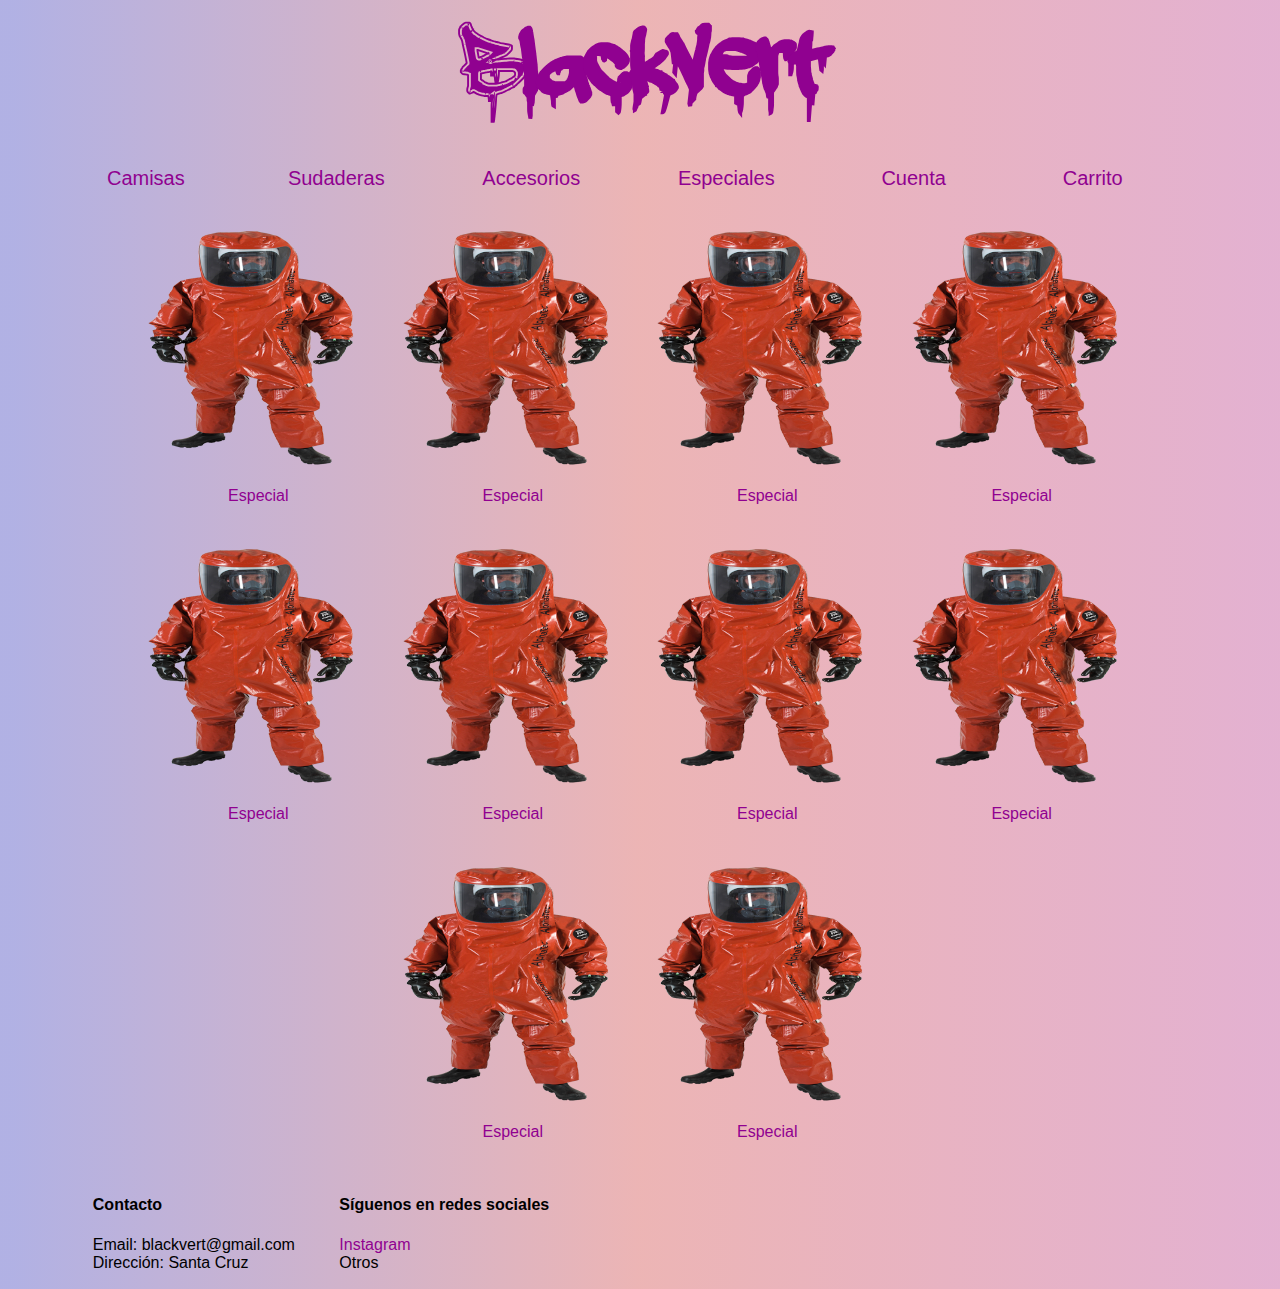
<file: ropa/especiales.html>
<html lang="es">
<head>
    <meta charset="UTF-16">
    <meta name="viewport" content="width=device-width, initial-scale=1.0">
    <title>Blackvert Store</title>
    <link rel="stylesheet" href="../config/css/main.css">
    <link rel="stylesheet" href="../config/css/especiales.css">
</head>
<body>
    <header class="top">
        <h1 id="Blackvert"><a href="../index.html">Blackvert</a></h1>
        <nav class="top_menu">
            <input type="checkbox" id="menu_check">
            <div class="menu_movil">
                <ul id="nav_main">
                    <li><a href="../ropa/camisas.html">Camisas</a></li>
                    <li><a href="../ropa/sudaderas.html">Sudaderas</a></li>
                    <li><a href="../ropa/accesorios.html">Accesorios</a></li>
                    <li><a href="../ropa/especiales.html">Especiales</a></li>
                    <li><a href="../user/login.html">Cuenta</a></li>
                    <li><a href="../user/carrito.html">Carrito</a></li>
                </ul>
            </div>
        </nav>
    </header>
    <left class="left"></left>
    <section class="main">
        <a href="../index.html">
            <article class="main_articulo">
                <img alt="prueba" src="../resources/images/Especial.png"/>
                <p>Especial</p>
            </article>
        </a>
        <a href="../index.html">
            <article class="main_articulo">
                <img alt="prueba" src="../resources/images/Especial.png"/>
                <p>Especial</p>
            </article>
        </a>
        <a href="../index.html">
            <article class="main_articulo">
                <img alt="prueba" src="../resources/images/Especial.png"/>
                <p>Especial</p>
            </article>
        </a>
        <a href="../index.html">
            <article class="main_articulo">
                <img alt="prueba" src="../resources/images/Especial.png"/>
                <p>Especial</p>
            </article>
        </a>
        <a href="../index.html">
            <article class="main_articulo">
                <img alt="prueba" src="../resources/images/Especial.png"/>
                <p>Especial</p>
            </article>
        </a>
        <a href="../index.html">
            <article class="main_articulo">
                <img alt="prueba" src="../resources/images/Especial.png"/>
                <p>Especial</p>
            </article>
        </a>
        <a href="../index.html">
            <article class="main_articulo">
                <img alt="prueba" src="../resources/images/Especial.png"/>
                <p>Especial</p>
            </article>
        </a>
        <a href="../index.html">
            <article class="main_articulo">
                <img alt="prueba" src="../resources/images/Especial.png"/>
                <p>Especial</p>
            </article>
        </a>
        <a href="../index.html">
            <article class="main_articulo">
                <img alt="prueba" src="../resources/images/Especial.png"/>
                <p>Especial</p>
            </article>
        </a>
        <a href="../index.html">
            <article class="main_articulo">
                <img alt="prueba" src="../resources/images/Especial.png"/>
                <p>Especial</p>
            </article>
        </a>
        
    </section>
    <right class="right"></right>
    <footer class="footer">
        <ul class="foo_apartados">
            <ul id="foo_contacto">
                <li><h4>Contacto</h4></li>
                <li>Email: blackvert@gmail.com</li>
                <li>Dirección: Santa Cruz</li>
            </ul>
            <ul id="foo_redes">
                <li><h4>Síguenos en redes sociales</h4></li>
                <li><a href="https://www.instagram.com/blackvert_st/">Instagram</i></a></li>
                <li>Otros</li>
            </ul>
        </ul>
    </footer>
</body>
</file>
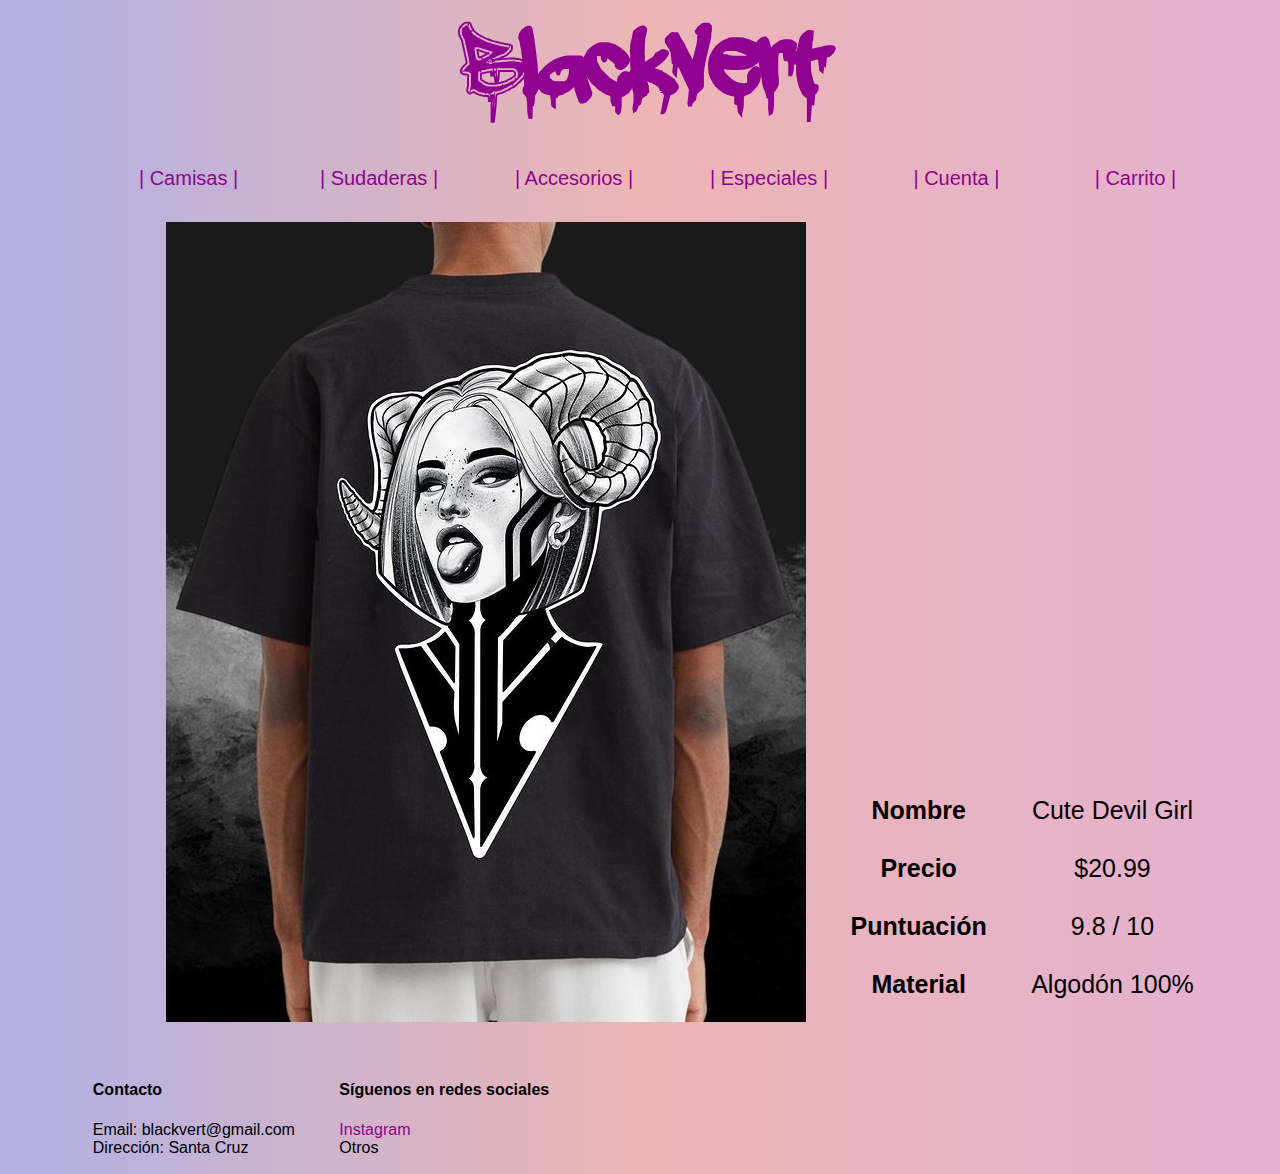
<file: temp.html/camisa.temp.html>
<html lang="es">
<head>
    <meta charset="UTF-16">
    <title>Blackvert Store</title>
    <link rel="stylesheet" href="../config/css/main.css">
    <link rel="stylesheet" href="./temp.css">
</head>
<body>
    <header class="top">
        <h1 id="Blackvert"><a href="../index.html">Blackvert</a></h1>
        <nav class="top_menu">
            <ul id="nav_main">
                <li><a href="../ropa/camisas.html">| Camisas |</a></li>
                <li><a href="../ropa/sudaderas.html">| Sudaderas |</a></li>
                <li><a href="../ropa/accesorios.html">| Accesorios |</a></li>
                <li><a href="../ropa/especiales.html">| Especiales |</a></li>
                <li><a href="../user/login.html">| Cuenta |</a></li>
                <li><a href="../user/carrito.html">| Carrito |</a></li>
            </ul>
        </nav>
    </header>
    <left class="left"></left>
    <section class="main">
        <ul>
            <ul id="producto_imagen">
                <li><img src="../ropa/camisas/CuteDevilGirl.jpg"/></li>
            </ul>
            <ul id="producto_titulos">
                <li>Nombre</li><br/>
                <li>Precio</li><br/>
                <li>Puntuación</li><br/>
                <li>Material</li><br/>
            </ul>
            <ul id="producto_caracteristicas">
                <li>Cute Devil Girl</li><br/>
                <li>$20.99</li><br/>
                <li>9.8 / 10</li><br/>
                <li>Algodón 100%</li><br/>
            </ul>
        </ul>
    </section>
    <right class="right"></right>
    <footer class="footer">
        <ul class="foo_apartados">
            <ul id="foo_contacto">
                <li><h4>Contacto</h4></li>
                <li>Email: blackvert@gmail.com</li>
                <li>Dirección: Santa Cruz</li>
            </ul>
            <ul id="foo_redes">
                <li><h4>Síguenos en redes sociales</h4></li>
                <li><a href="https://www.instagram.com/blackvert_st/">Instagram</i></a></li>
                <li>Otros</li>
            </ul>
        </ul>
    </footer>
</body>
</file>
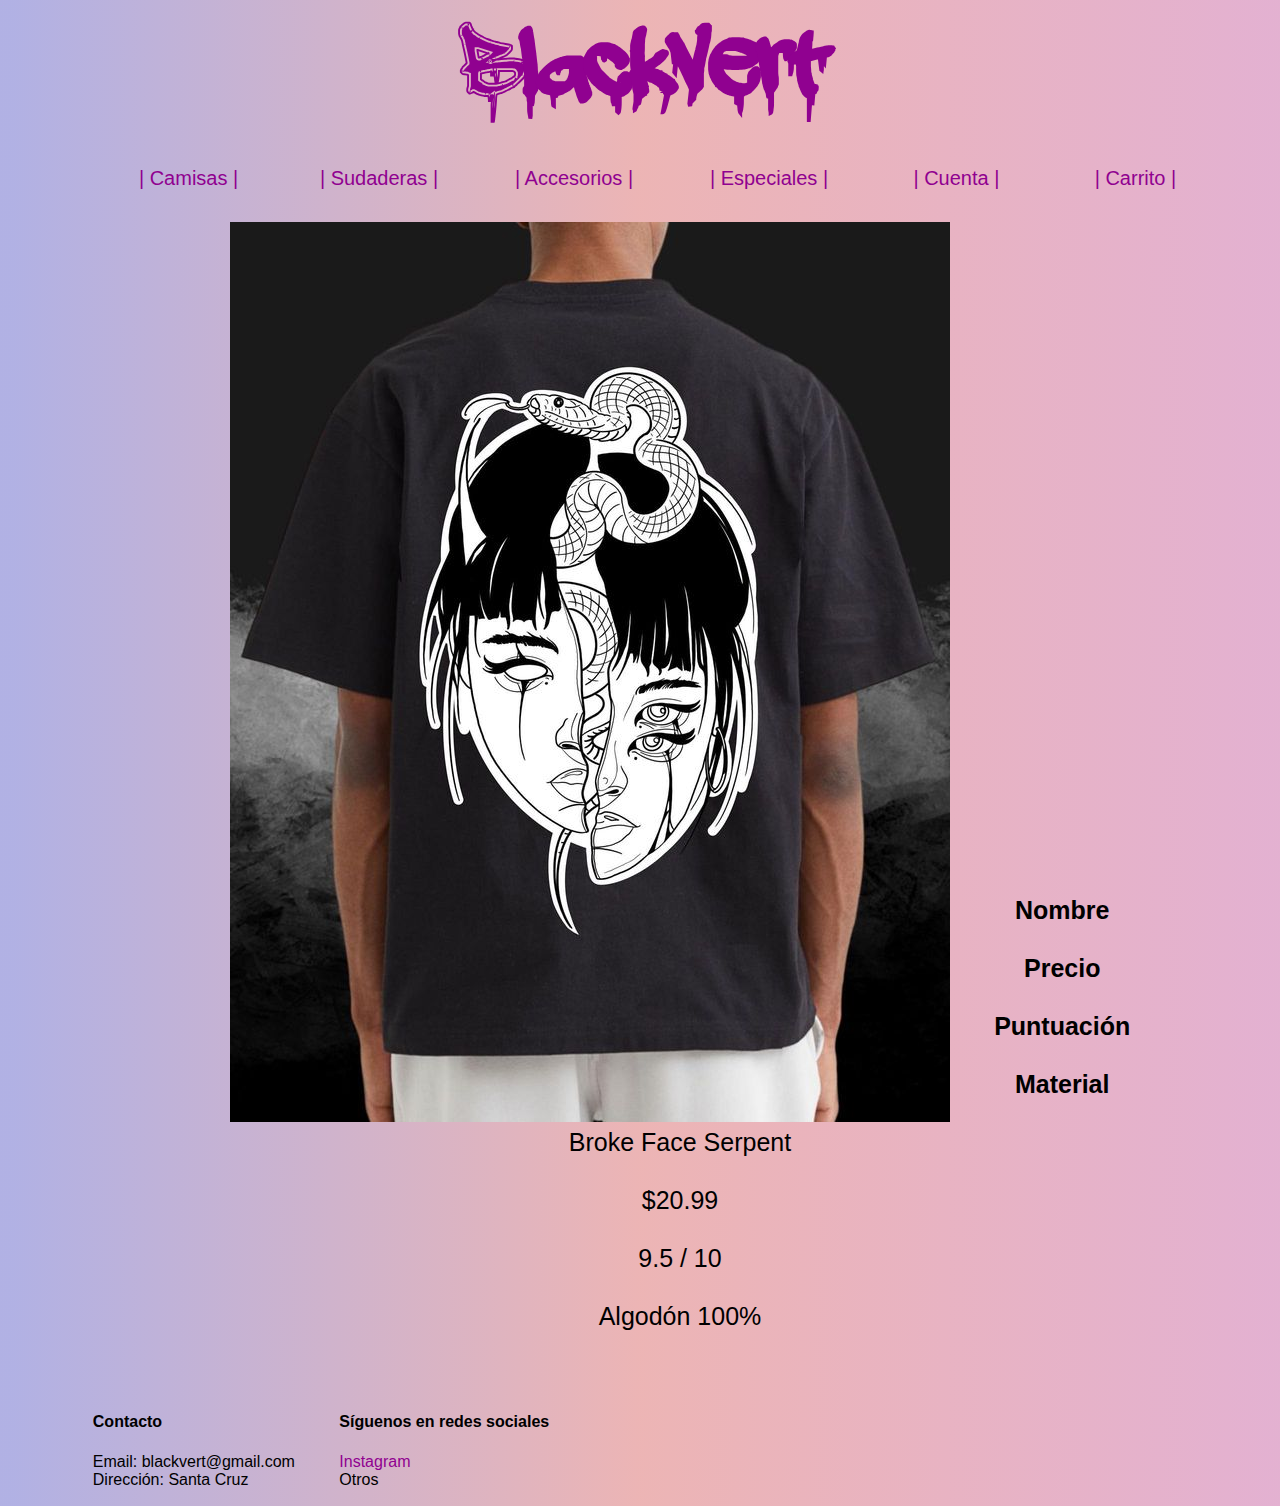
<file: temp.html/camiseta.temp.html>
<html lang="es">
<head>
    <meta charset="UTF-16">
    <title>Blackvert Store</title>
    <link rel="stylesheet" href="../config/css/main.css">
    <link rel="stylesheet" href="./temp.css">
</head>
<body>
    <header class="top">
        <h1 id="Blackvert"><a href="../index.html">Blackvert</a></h1>
        <nav class="top_menu">
            <ul id="nav_main">
                <li><a href="../ropa/camisas.html">| Camisas |</a></li>
                <li><a href="../ropa/sudaderas.html">| Sudaderas |</a></li>
                <li><a href="../ropa/accesorios.html">| Accesorios |</a></li>
                <li><a href="../ropa/especiales.html">| Especiales |</a></li>
                <li><a href="../user/login.html">| Cuenta |</a></li>
                <li><a href="../user/carrito.html">| Carrito |</a></li>
            </ul>
        </nav>
    </header>
    <left class="left"></left>
    <section class="main">
        <ul>
            <ul id="producto_imagen">
                <li><img src="../ropa/camisas/BrokeFaceSerpent.jpg"/></li>
            </ul>
            <ul id="producto_titulos">
                <li>Nombre</li><br/>
                <li>Precio</li><br/>
                <li>Puntuación</li><br/>
                <li>Material</li><br/>
            </ul>
            <ul id="producto_caracteristicas">
                <li>Broke Face Serpent</li><br/>
                <li>$20.99</li><br/>
                <li>9.5 / 10</li><br/>
                <li>Algodón 100%</li><br/>
            </ul>
        </ul>
    </section>
    <right class="right"></right>
    <footer class="footer">
        <ul class="foo_apartados">
            <ul id="foo_contacto">
                <li><h4>Contacto</h4></li>
                <li>Email: blackvert@gmail.com</li>
                <li>Dirección: Santa Cruz</li>
            </ul>
            <ul id="foo_redes">
                <li><h4>Síguenos en redes sociales</h4></li>
                <li><a href="https://www.instagram.com/blackvert_st/">Instagram</i></a></li>
                <li>Otros</li>
            </ul>
        </ul>
    </footer>
</body>
</file>
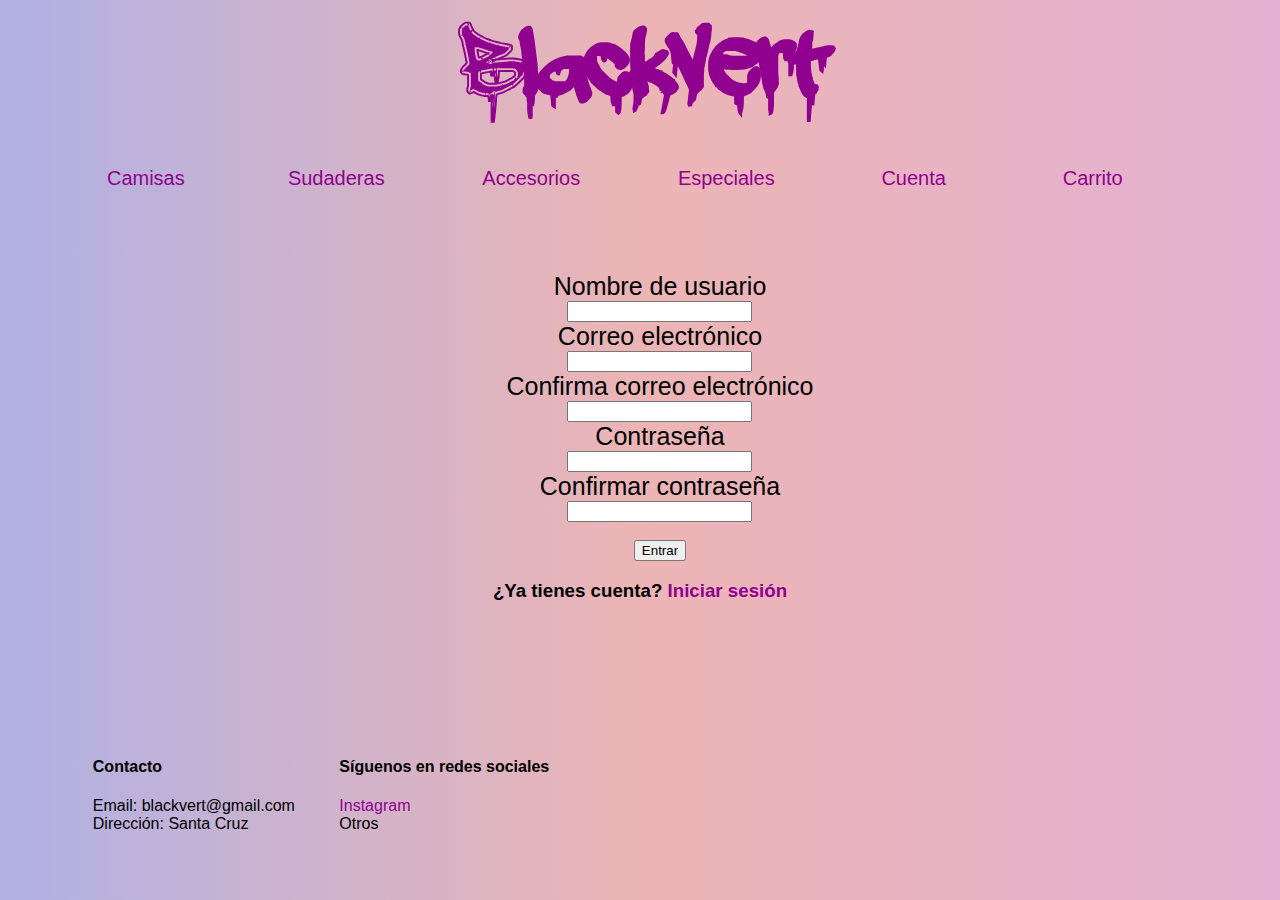
<file: user/register.html>
<html lang="es">
<head>
    <meta charset="UTF-16">
    <title>Blackvert Store</title>
    <link rel="stylesheet" href="../config/css/main.css">
    <link rel="stylesheet" href="./register.css">
    <script src="../config/js/register.js"></script>
</head>
<body>
    <header class="top">
        <h1 id="Blackvert"><a href="../index.html">Blackvert</a></h1>
        <nav class="top_menu">
            <input type="checkbox" id="menu_check">
            <div class="menu_movil">
                <ul id="nav_main">
                    <li><a href="../ropa/camisas.html">Camisas</a></li>
                    <li><a href="../ropa/sudaderas.html">Sudaderas</a></li>
                    <li><a href="../ropa/accesorios.html">Accesorios</a></li>
                    <li><a href="../ropa/especiales.html">Especiales</a></li>
                    <li><a href="../user/login.html">Cuenta</a></li>
                    <li><a href="../user/carrito.html">Carrito</a></li>
                </ul>
            </div>
        </nav>
    </header>
    <left class="left"></left>
    <section class="main">
        <form action="">
            <ul>
                <li id="username">
                    <label for="username">Nombre de usuario</label>
                    <br/>
                    <input type="text" id="username_t">
                </li>
                <li id="email">
                    <label for="email">Correo electrónico</label>
                    <br/>
                    <input type="email" id="email_t">
                </li>
                <li id="c_email">
                    <label for="c_email">Confirma correo electrónico</label>
                    <br/>
                    <input type="email" id="c_email_t">
                </li>
                <li id="password">
                    <label for="password">Contraseña</label>
                    <br/>
                    <input type="password" id="password_t">
                </li>
                <li id="c_password">
                    <label for="c_password">Confirmar contraseña</label>
                    <br/>
                    <input type="password" id="c_password_t">
                </li>
                <br/>
                <input type="submit" value="Entrar" id="but_enter" onclick="TryRegister();">
            </ul>
            <h3>¿Ya tienes cuenta? <a href="./login.html">Iniciar sesión</a></h3>
        </form>
    </section>
    <right class="right"></right>
    <footer class="footer">
        <ul class="foo_apartados">
            <ul id="foo_contacto">
                <li><h4>Contacto</h4></li>
                <li>Email: blackvert@gmail.com</li>
                <li>Dirección: Santa Cruz</li>
            </ul>
            <ul id="foo_redes">
                <li><h4>Síguenos en redes sociales</h4></li>
                <li><a href="https://www.instagram.com/blackvert_st/">Instagram</i></a></li>
                <li>Otros</li>
            </ul>
        </ul>
    </footer>
</body>
</file>
<file: config/css/main.css>
body {
    max-width: 98%;
    overflow-x: hidden;
    font-family: Arial, Helvetica, sans-serif;
    background: linear-gradient(90deg, rgba(100,100,201,0.5) 1%, rgba(218,107,107,0.5) 50%, rgba(200,100,163,0.5) 99%);
    z-index: 0;
    margin: 1px auto;
    display: grid;
    grid-template-columns: 5% auto auto 5%;
    grid-auto-flow: row;
    grid-template-areas:
    "top top top top"
    "left main main right"
    "left main main right"
    "footer footer footer footer";
}
@font-face {
    font-family: Blackvert;
    src: url(../Blackvert.ttf) format("opentype");
}
/*VIEW   VIEW   VIEW   VIEW   VIEW   VIEW   VIEW   VIEW   VIEW   VIEW   VIEW   VIEW   VIEW   VIEW   VIEW   VIEW*/
/* Teléfonos */ @media (max-width: 575px) {
    #menu_check{
        display: block;
    }
    .menu_movil{
        position: absolute;
        z-index: 3;
        height: 0px; width: 0px;
        font-size: 0px;
        opacity: 0;
        transition: all 1s ease;
        border-top-left-radius: 45px;border-top-right-radius: 45px;border-bottom-left-radius: 45px;border-bottom-right-radius: 45px;
    }
    #menu_check:checked ~ .menu_movil{
        position: absolute;
        z-index: 3;
        height: 21%; width: 35%;
        opacity: 1;
        background-color: gray;
    }
    #nav_main { /*UL*/
        display: flex;
        flex-direction: column;
        width: 50%;
        align-items: center;
        position: relative;
        z-index: 4;
    }
    #nav_main li:first-child{
        margin-top: 20px;
    }
    #nav_main li a{
        position: relative;
        font-size: 25px;
        z-index: 5;
    }
    .main{
        position: relative;
        z-index: 1;
    }
}
/* Tablet-Escritorio pequeño */ @media ((min-width: 575px) and (max-width:991px)){ 
    #menu_check{
        display: none;
    } 
    #nav_main {
        width: 90%;
    }
}
/* Escritorio */ @media (min-width: 992px){
    #menu_check{
        display: none;
    } 
    #nav_main {
        width: 90%;
    }
}
/*ALL    ALL    ALL    ALL    ALL    ALL    ALL    ALL    ALL    ALL    ALL    ALL    ALL    ALL    ALL    ALL*/
a{
    color: #900190;
    text-decoration: none;
}
a:visited{
    color: #900190;
}
li {
    list-style: none;
}
/*TOP    TOP    TOP    TOP    TOP    TOP    TOP    TOP    TOP    TOP    TOP    TOP    TOP    TOP    TOP    TOP*/
.top { 
    grid-area: top; 
    width: 100%;
    text-align: center;
}
#Blackvert{
    font-family: Blackvert;
    display: inline;
    margin-top: -5px;
    font-size: 120px; 
}
#nav_main li{
    display: table-cell;
    width: 277px; height: auto;
    text-align: center;
    font-size: 20px;
}
/*MAIN    MAIN    MAIN    MAIN    MAIN    MAIN    MAIN    MAIN    MAIN    MAIN    MAIN    MAIN    MAIN    MAIN*/
.left{grid-area: left;height: auto;}
.right{grid-area: right;height: auto;}
/*MAIN    MAIN    MAIN    MAIN    MAIN    MAIN    MAIN    MAIN    MAIN    MAIN    MAIN    MAIN    MAIN    MAIN*/
.main { 
    grid-area: main; 
    height: auto;
    text-align: center;
    z-index: 1;
}
.main *{
    z-index: 1;
    position: relative;
}
.main * *{
    position: relative;
}.main a article p {
    width: auto; height: auto;
}
/*FOOTER    FOOTER    FOOTER    FOOTER    FOOTER    FOOTER    FOOTER    FOOTER    FOOTER    FOOTER    FOOTER*/
.footer { 
    grid-area: footer; 
    width: 100%;
    height: auto;
}
#foo_contacto, #foo_redes{
    display: inline-block;
    width: fit-content;
}
.foo_1li{
    font-weight: bold;
    font-size: large;
}
/*VISUALIZADOR    VISUALIZADOR    VISUALIZADOR    VISUALIZADOR    VISUALIZADOR    VISUALIZADOR    VISUALIZADOR*/
/* .top { border: solid 1px red;}
.main { border: solid 1px blue;}
.right { border: solid 1px yellow;}
.left { border: solid 1px yellow;}
.footer { border: solid 1px green;}
#nav_main li{ border: 1px solid red;} */
</file>
<file: config/css/especiales.css>
.main *{
    display: inline-block;
    width: 250px; height: 250px;
    margin-top: 1%; margin-bottom: 5%;
}
img:hover {
    transform: scale(90%);
    transition: 0.6s linear;
    filter: drop-shadow(0 0 20px rgba(128, 0, 128, 0.8));
}
</file>
<file: temp.html/temp.css>
img {
    display: block;
}
ul {
    display: inline-block;
}
#producto_titulos, #producto_caracteristicas {
    font-size: 25px;
}
#producto_titulos li {
    font-weight: bold;
}
</file>
<file: user/register.css>
label {
    font-size: 25px;
}
</file>
